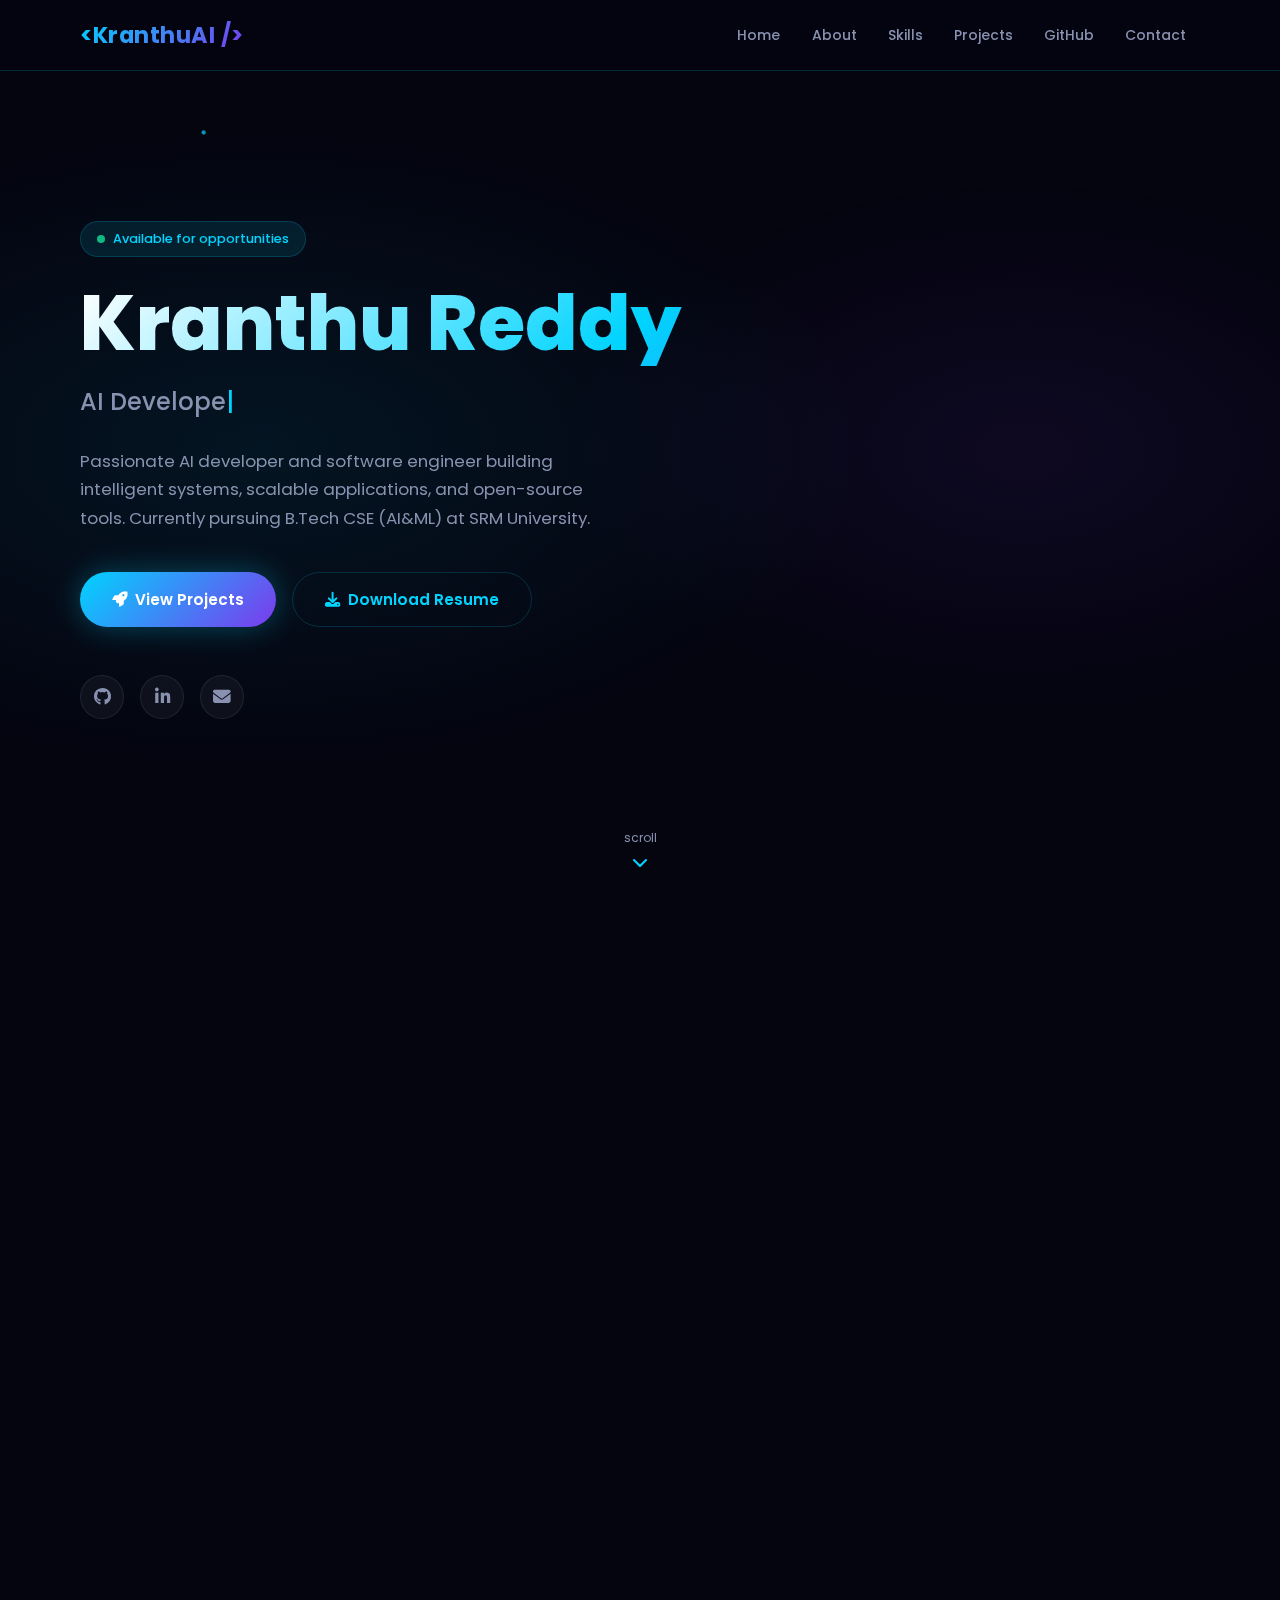
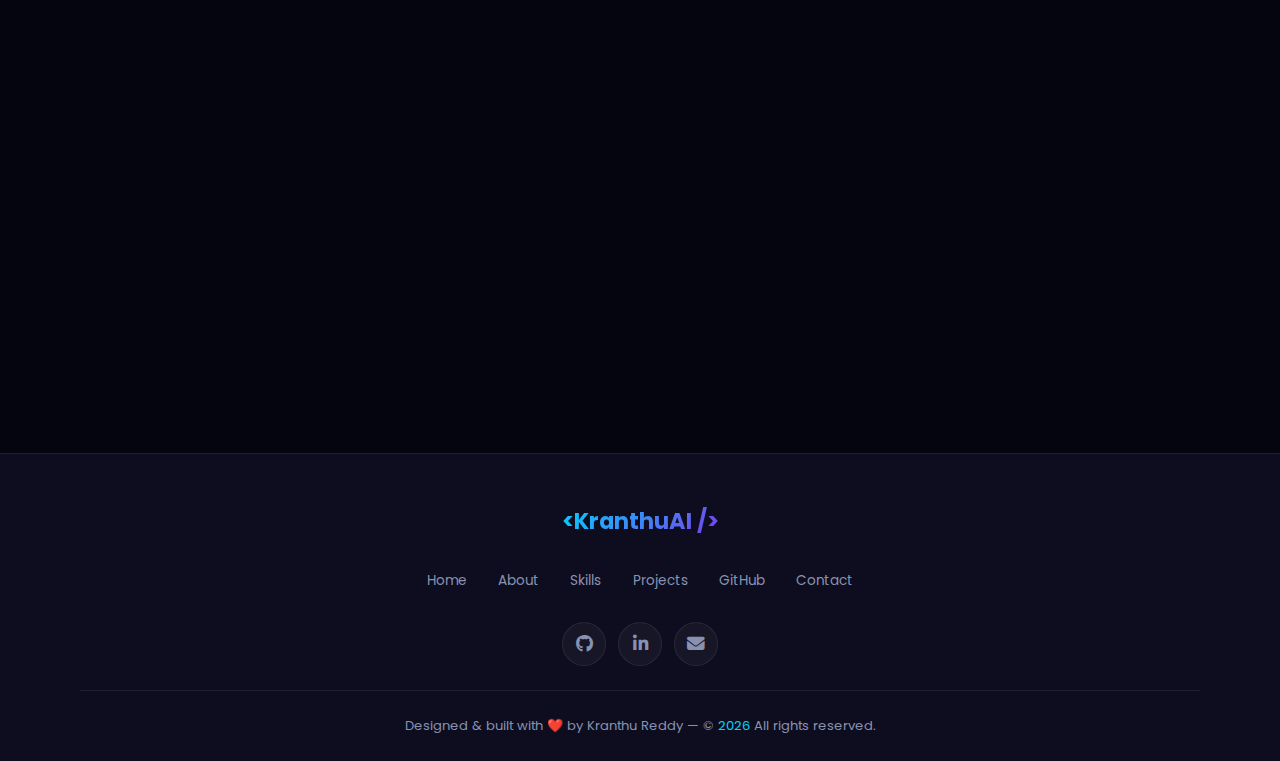
<file: index.html>
<!DOCTYPE html>
<html lang="en">
<head>
  <meta charset="UTF-8" />
  <meta name="viewport" content="width=device-width, initial-scale=1.0" />

  <!-- SEO Meta Tags -->
  <title>Kranthu Reddy | AI Developer &amp; Software Engineer</title>
  <meta name="description" content="Portfolio of Kranthu Reddy — AI Developer, Machine Learning Engineer, and Software Engineer. Explore projects in AI, Python, Java, and JavaScript." />
  <meta name="keywords" content="Kranthu Reddy, AI Developer, Machine Learning, Python, Software Engineer, Portfolio, GitHub, kskreddy2k7" />
  <meta name="author" content="Kranthu Reddy" />
  <meta name="robots" content="index, follow" />
  <link rel="canonical" href="https://kskreddy2k7.github.io/kranthu-ai-portfolio/" />

  <!-- Open Graph -->
  <meta property="og:type"        content="website" />
  <meta property="og:title"       content="Kranthu Reddy | AI Developer &amp; Software Engineer" />
  <meta property="og:description" content="Explore the AI developer portfolio of Kranthu Reddy — featuring machine learning projects, open-source work, and technical skills." />
  <meta property="og:url"         content="https://kskreddy2k7.github.io/kranthu-ai-portfolio/" />
  <meta property="og:image"       content="https://kskreddy2k7.github.io/kranthu-ai-portfolio/assets/og-image.png" />

  <!-- Twitter Card -->
  <meta name="twitter:card"        content="summary_large_image" />
  <meta name="twitter:title"       content="Kranthu Reddy | AI Developer" />
  <meta name="twitter:description" content="AI Developer portfolio featuring ML projects, Python, and more." />

  <!-- Favicon -->
  <link rel="icon" type="image/svg+xml" href="assets/favicon.svg" />

  <!-- Fonts -->
  <link rel="preconnect" href="https://fonts.googleapis.com" />
  <link rel="preconnect" href="https://fonts.gstatic.com" crossorigin />
  <link href="https://fonts.googleapis.com/css2?family=Poppins:wght@300;400;500;600;700;800&display=swap" rel="stylesheet" />

  <!-- Icons -->
  <link rel="stylesheet" href="https://cdnjs.cloudflare.com/ajax/libs/font-awesome/6.5.0/css/all.min.css" />

  <!-- Stylesheet -->
  <link rel="stylesheet" href="style.css" />
</head>

<body>

  <!-- ====================================================
       NAVIGATION
       ==================================================== -->
  <nav class="navbar" aria-label="Main navigation">
    <div class="container">
      <div class="nav-inner">
        <a href="#hero" class="nav-logo">&lt;KranthuAI /&gt;</a>

        <ul class="nav-links" role="list">
          <li><a href="#hero">Home</a></li>
          <li><a href="#about">About</a></li>
          <li><a href="#skills">Skills</a></li>
          <li><a href="#projects">Projects</a></li>
          <li><a href="#github-stats">GitHub</a></li>
          <li><a href="#contact">Contact</a></li>
        </ul>

        <button class="hamburger" aria-label="Toggle navigation menu" aria-expanded="false">
          <span></span><span></span><span></span>
        </button>
      </div>
    </div>
  </nav>

  <!-- ====================================================
       HERO SECTION
       ==================================================== -->
  <section id="hero">
    <canvas id="particles-canvas" aria-hidden="true"></canvas>
    <div class="hero-gradient" aria-hidden="true"></div>

    <div class="container">
      <div class="hero-content">
        <div class="hero-badge">
          <span class="dot" aria-hidden="true"></span>
          Available for opportunities
        </div>

        <h1 class="hero-name">Kranthu Reddy</h1>

        <p class="hero-title">
          <span id="typed-text"></span><span class="typed-cursor">|</span>
        </p>

        <p class="hero-desc">
          Passionate AI developer and software engineer building intelligent systems,
          scalable applications, and open-source tools. Currently pursuing B.Tech CSE
          (AI&amp;ML) at SRM University.
        </p>

        <div class="hero-btns">
          <a href="#projects" class="btn-primary">
            <i class="fas fa-rocket" aria-hidden="true"></i>
            View Projects
          </a>
          <a href="static/resume/Kata_Sai_Kranthu_Reddy_Resume.docx" class="btn-outline" download>
            <i class="fas fa-download" aria-hidden="true"></i>
            Download Resume
          </a>
        </div>

        <div class="hero-social" aria-label="Social links">
          <a href="https://github.com/kskreddy2k7" class="social-icon" target="_blank" rel="noopener noreferrer" aria-label="GitHub">
            <i class="fab fa-github" aria-hidden="true"></i>
          </a>
          <a href="https://linkedin.com/in/kranthu-reddy" class="social-icon" target="_blank" rel="noopener noreferrer" aria-label="LinkedIn">
            <i class="fab fa-linkedin-in" aria-hidden="true"></i>
          </a>
          <a href="mailto:kskreddy2k7@gmail.com" class="social-icon" aria-label="Email">
            <i class="fas fa-envelope" aria-hidden="true"></i>
          </a>
        </div>
      </div>
    </div>

    <div class="scroll-indicator" aria-hidden="true">
      <span>scroll</span>
      <i class="fas fa-chevron-down"></i>
    </div>
  </section>

  <!-- ====================================================
       ABOUT SECTION
       ==================================================== -->
  <section id="about">
    <div class="container">
      <div class="section-header" data-aos="fade-up">
        <span class="section-tag">Who I Am</span>
        <h2 class="section-title">About Me</h2>
        <div class="section-line"></div>
      </div>

      <div class="about-grid">
        <div class="about-avatar" data-aos="fade-right">
          <div class="avatar-wrapper" aria-hidden="true">
            <div class="avatar-ring"></div>
            <div class="avatar-inner">
              <i class="fas fa-user-astronaut"></i>
            </div>
          </div>
        </div>

        <div class="about-text" data-aos="fade-left">
          <h3>Hello, I'm Kranthu 👋</h3>
          <p>
            I'm an AI Developer and Software Engineer with a deep passion for building intelligent
            systems that solve real-world problems. From machine learning pipelines to full-stack
            web apps, I love turning ideas into impactful products.
          </p>
          <p>
            Currently pursuing my B.Tech in Computer Science Engineering (AI&amp;ML) at SRM University
            (2025–2029), I've already shipped projects spanning NLP, computer vision, and automation.
            I'm driven by curiosity, caffeine, and clean code.
          </p>
          <p>
            When I'm not training models, you'll find me contributing to open source, writing about
            AI, or exploring the latest research papers. I believe AI should be accessible, ethical,
            and genuinely useful.
          </p>

          <div class="about-stats">
            <div class="stat-item">
              <div class="stat-num">4+</div>
              <div class="stat-label">Projects</div>
            </div>
            <div class="stat-item">
              <div class="stat-num">3+</div>
              <div class="stat-label">Certifications</div>
            </div>
            <div class="stat-item">
              <div class="stat-num">5+</div>
              <div class="stat-label">Technologies</div>
            </div>
          </div>

          <div class="about-tags">
            <span class="tag">🤖 Machine Learning</span>
            <span class="tag">🐍 Python</span>
            <span class="tag">☕ Java</span>
            <span class="tag">🌐 Web Dev</span>
            <span class="tag">🔬 NLP</span>
            <span class="tag">📊 Data Science</span>
            <span class="tag">🎓 SRM University</span>
          </div>
        </div>
      </div>
    </div>
  </section>

  <!-- ====================================================
       SKILLS SECTION
       ==================================================== -->
  <section id="skills">
    <div class="container">
      <div class="section-header" data-aos="fade-up">
        <span class="section-tag">What I Know</span>
        <h2 class="section-title">Skills &amp; Technologies</h2>
        <div class="section-line"></div>
      </div>

      <div class="skills-grid">

        <!-- AI / ML -->
        <div class="glass-card skill-category" data-aos="fade-up" data-aos-delay="0">
          <div class="skill-category-header">
            <div class="skill-icon blue"><i class="fas fa-brain" aria-hidden="true"></i></div>
            <h3>AI &amp; Machine Learning</h3>
          </div>
          <div class="skill-items">
            <div class="skill-item">
              <div class="skill-item-top"><span>Machine Learning</span><span>85%</span></div>
              <div class="skill-bar"><div class="skill-fill blue" data-width="85"></div></div>
            </div>
            <div class="skill-item">
              <div class="skill-item-top"><span>Natural Language Processing</span><span>78%</span></div>
              <div class="skill-bar"><div class="skill-fill blue" data-width="78"></div></div>
            </div>
            <div class="skill-item">
              <div class="skill-item-top"><span>Deep Learning / TensorFlow</span><span>70%</span></div>
              <div class="skill-bar"><div class="skill-fill blue" data-width="70"></div></div>
            </div>
            <div class="skill-item">
              <div class="skill-item-top"><span>Data Analysis (Pandas, NumPy)</span><span>82%</span></div>
              <div class="skill-bar"><div class="skill-fill blue" data-width="82"></div></div>
            </div>
          </div>
        </div>

        <!-- Programming Languages -->
        <div class="glass-card skill-category" data-aos="fade-up" data-aos-delay="100">
          <div class="skill-category-header">
            <div class="skill-icon purple"><i class="fas fa-code" aria-hidden="true"></i></div>
            <h3>Programming Languages</h3>
          </div>
          <div class="skill-items">
            <div class="skill-item">
              <div class="skill-item-top"><span>Python</span><span>90%</span></div>
              <div class="skill-bar"><div class="skill-fill purple" data-width="90"></div></div>
            </div>
            <div class="skill-item">
              <div class="skill-item-top"><span>Java</span><span>75%</span></div>
              <div class="skill-bar"><div class="skill-fill purple" data-width="75"></div></div>
            </div>
            <div class="skill-item">
              <div class="skill-item-top"><span>JavaScript</span><span>72%</span></div>
              <div class="skill-bar"><div class="skill-fill purple" data-width="72"></div></div>
            </div>
            <div class="skill-item">
              <div class="skill-item-top"><span>SQL</span><span>68%</span></div>
              <div class="skill-bar"><div class="skill-fill purple" data-width="68"></div></div>
            </div>
          </div>
        </div>

        <!-- Web Development -->
        <div class="glass-card skill-category" data-aos="fade-up" data-aos-delay="200">
          <div class="skill-category-header">
            <div class="skill-icon green"><i class="fas fa-globe" aria-hidden="true"></i></div>
            <h3>Web Development</h3>
          </div>
          <div class="skill-items">
            <div class="skill-item">
              <div class="skill-item-top"><span>HTML5 / CSS3</span><span>88%</span></div>
              <div class="skill-bar"><div class="skill-fill green" data-width="88"></div></div>
            </div>
            <div class="skill-item">
              <div class="skill-item-top"><span>Flask / REST APIs</span><span>80%</span></div>
              <div class="skill-bar"><div class="skill-fill green" data-width="80"></div></div>
            </div>
            <div class="skill-item">
              <div class="skill-item-top"><span>Bootstrap / Tailwind</span><span>75%</span></div>
              <div class="skill-bar"><div class="skill-fill green" data-width="75"></div></div>
            </div>
            <div class="skill-item">
              <div class="skill-item-top"><span>Responsive Design</span><span>85%</span></div>
              <div class="skill-bar"><div class="skill-fill green" data-width="85"></div></div>
            </div>
          </div>
        </div>

        <!-- Tools & DevOps -->
        <div class="glass-card skill-category" data-aos="fade-up" data-aos-delay="300">
          <div class="skill-category-header">
            <div class="skill-icon orange"><i class="fas fa-tools" aria-hidden="true"></i></div>
            <h3>Tools &amp; DevOps</h3>
          </div>
          <div class="skill-items">
            <div class="skill-item">
              <div class="skill-item-top"><span>Git &amp; GitHub</span><span>88%</span></div>
              <div class="skill-bar"><div class="skill-fill orange" data-width="88"></div></div>
            </div>
            <div class="skill-item">
              <div class="skill-item-top"><span>GitHub Actions / CI-CD</span><span>72%</span></div>
              <div class="skill-bar"><div class="skill-fill orange" data-width="72"></div></div>
            </div>
            <div class="skill-item">
              <div class="skill-item-top"><span>Linux / Bash</span><span>70%</span></div>
              <div class="skill-bar"><div class="skill-fill orange" data-width="70"></div></div>
            </div>
            <div class="skill-item">
              <div class="skill-item-top"><span>Jupyter Notebooks</span><span>85%</span></div>
              <div class="skill-bar"><div class="skill-fill orange" data-width="85"></div></div>
            </div>
          </div>
        </div>

      </div>
    </div>
  </section>

  <!-- ====================================================
       PROJECTS SECTION
       ==================================================== -->
  <section id="projects">
    <div class="container">
      <div class="section-header" data-aos="fade-up">
        <span class="section-tag">What I've Built</span>
        <h2 class="section-title">Featured Projects</h2>
        <div class="section-line"></div>
      </div>

      <div class="projects-grid">

        <!-- Project 1: AI Resume Screening System -->
        <article class="glass-card project-card" data-aos="fade-up" data-aos-delay="0">
          <div class="project-top">
            <div class="project-header">
              <div class="project-icon ai"><i class="fas fa-file-alt" aria-hidden="true"></i></div>
              <div class="project-links">
                <a href="https://github.com/kskreddy2k7/AI-Resume-Screening" class="project-link" target="_blank" rel="noopener noreferrer" aria-label="View on GitHub">
                  <i class="fab fa-github" aria-hidden="true"></i>
                </a>
                <a href="#" class="project-link" aria-label="Live Demo (coming soon)" title="Live Demo Coming Soon">
                  <i class="fas fa-external-link-alt" aria-hidden="true"></i>
                </a>
              </div>
            </div>
            <h3>AI Resume Screening System</h3>
            <p>
              An intelligent resume screening tool powered by NLP that automatically ranks
              and filters candidates based on job descriptions. Uses TF-IDF vectorization,
              cosine similarity, and named-entity recognition to extract skills, experience,
              and qualifications from resumes — reducing manual HR effort by over 70%.
            </p>
          </div>
          <div class="project-tags">
            <span class="project-tag blue">Python</span>
            <span class="project-tag blue">NLP</span>
            <span class="project-tag purple">scikit-learn</span>
            <span class="project-tag green">Flask</span>
            <span class="project-tag orange">spaCy</span>
          </div>
        </article>

        <!-- Project 2: Smart AutoCorrect Keyboard -->
        <article class="glass-card project-card" data-aos="fade-up" data-aos-delay="100">
          <div class="project-top">
            <div class="project-header">
              <div class="project-icon key"><i class="fas fa-keyboard" aria-hidden="true"></i></div>
              <div class="project-links">
                <a href="https://github.com/kskreddy2k7/Smart-AutoCorrect-Keyboard" class="project-link" target="_blank" rel="noopener noreferrer" aria-label="View on GitHub">
                  <i class="fab fa-github" aria-hidden="true"></i>
                </a>
                <a href="#" class="project-link" aria-label="Live Demo (coming soon)" title="Live Demo Coming Soon">
                  <i class="fas fa-external-link-alt" aria-hidden="true"></i>
                </a>
              </div>
            </div>
            <h3>Smart AutoCorrect Keyboard</h3>
            <p>
              A context-aware autocorrect and word suggestion system built for Android.
              Uses a Trie-based data structure for fast prefix matching combined with
              Levenshtein distance for spelling correction. The system learns from user
              patterns using an n-gram language model for personalized predictions.
            </p>
          </div>
          <div class="project-tags">
            <span class="project-tag purple">Java</span>
            <span class="project-tag purple">Android</span>
            <span class="project-tag blue">NLP</span>
            <span class="project-tag orange">Trie DSA</span>
            <span class="project-tag green">N-gram Model</span>
          </div>
        </article>

        <!-- Project 3: Quiz AI App -->
        <article class="glass-card project-card" data-aos="fade-up" data-aos-delay="200">
          <div class="project-top">
            <div class="project-header">
              <div class="project-icon quiz"><i class="fas fa-brain" aria-hidden="true"></i></div>
              <div class="project-links">
                <a href="https://github.com/kskreddy2k7/Quiz-AI-App" class="project-link" target="_blank" rel="noopener noreferrer" aria-label="View on GitHub">
                  <i class="fab fa-github" aria-hidden="true"></i>
                </a>
                <a href="#" class="project-link" aria-label="Live Demo (coming soon)" title="Live Demo Coming Soon">
                  <i class="fas fa-external-link-alt" aria-hidden="true"></i>
                </a>
              </div>
            </div>
            <h3>Quiz AI App</h3>
            <p>
              An AI-powered quiz generation application that creates dynamic, topic-specific
              questions using large language model APIs. Features adaptive difficulty scoring,
              real-time answer validation, detailed performance analytics, and a gamified
              leaderboard to boost learner engagement.
            </p>
          </div>
          <div class="project-tags">
            <span class="project-tag blue">Python</span>
            <span class="project-tag blue">LLM API</span>
            <span class="project-tag green">Flask</span>
            <span class="project-tag purple">JavaScript</span>
            <span class="project-tag pink">Gamification</span>
          </div>
        </article>

        <!-- Project 4: Speech-to-Text -->
        <article class="glass-card project-card" data-aos="fade-up" data-aos-delay="300">
          <div class="project-top">
            <div class="project-header">
              <div class="project-icon speech"><i class="fas fa-microphone-alt" aria-hidden="true"></i></div>
              <div class="project-links">
                <a href="https://github.com/kskreddy2k7/Speech-to-Text-Python" class="project-link" target="_blank" rel="noopener noreferrer" aria-label="View on GitHub">
                  <i class="fab fa-github" aria-hidden="true"></i>
                </a>
                <a href="#" class="project-link" aria-label="Live Demo (coming soon)" title="Live Demo Coming Soon">
                  <i class="fas fa-external-link-alt" aria-hidden="true"></i>
                </a>
              </div>
            </div>
            <h3>Speech-to-Text Converter</h3>
            <p>
              A real-time speech recognition application using Python's SpeechRecognition
              library with Google Speech API integration. Supports multiple languages,
              punctuation insertion, and exports transcripts as text files. Includes
              noise reduction preprocessing for improved accuracy in noisy environments.
            </p>
          </div>
          <div class="project-tags">
            <span class="project-tag blue">Python</span>
            <span class="project-tag blue">SpeechRecognition</span>
            <span class="project-tag orange">Google API</span>
            <span class="project-tag green">Audio DSP</span>
          </div>
        </article>

      </div>
    </div>
  </section>

  <!-- ====================================================
       GITHUB STATS SECTION
       ==================================================== -->
  <section id="github-stats">
    <div class="container">
      <div class="section-header" data-aos="fade-up">
        <span class="section-tag">Open Source</span>
        <h2 class="section-title">GitHub Stats</h2>
        <div class="section-line"></div>
      </div>

      <div class="stats-grid">
        <div class="glass-card stats-card" data-aos="fade-up" data-aos-delay="0">
          <img
            src="https://github-readme-stats.vercel.app/api?username=kskreddy2k7&show_icons=true&theme=tokyonight&hide_border=true&bg_color=0d0d1f&title_color=00d4ff&icon_color=7c3aed&text_color=e2e8f0&count_private=true"
            alt="Kranthu's GitHub Stats"
            loading="lazy"
          />
        </div>
        <div class="glass-card stats-card" data-aos="fade-up" data-aos-delay="100">
          <img
            src="https://streak-stats.demolab.com/?user=kskreddy2k7&theme=tokyonight&hide_border=true&background=0d0d1f&ring=00d4ff&fire=7c3aed&currStreakLabel=00d4ff"
            alt="Kranthu's GitHub Streak"
            loading="lazy"
          />
        </div>
        <div class="glass-card langs-card" data-aos="fade-up" data-aos-delay="200">
          <img
            src="https://github-readme-stats.vercel.app/api/top-langs/?username=kskreddy2k7&layout=compact&theme=tokyonight&hide_border=true&bg_color=0d0d1f&title_color=00d4ff&text_color=e2e8f0"
            alt="Kranthu's Top Languages"
            loading="lazy"
          />
        </div>
      </div>
    </div>
  </section>

  <!-- ====================================================
       CONTACT SECTION
       ==================================================== -->
  <section id="contact">
    <div class="container">
      <div class="section-header" data-aos="fade-up">
        <span class="section-tag">Get In Touch</span>
        <h2 class="section-title">Contact Me</h2>
        <div class="section-line"></div>
      </div>

      <div class="contact-grid">

        <div class="contact-info" data-aos="fade-right">
          <h3>Let's build something amazing together</h3>
          <p>
            I'm currently open to internship opportunities, freelance projects, and exciting
            collaborations. Whether you have a question, a project idea, or just want to say
            hello — my inbox is always open!
          </p>

          <div class="contact-items">
            <a href="mailto:kskreddy2k7@gmail.com" class="contact-item">
              <div class="contact-item-icon blue">
                <i class="fas fa-envelope" aria-hidden="true"></i>
              </div>
              <div class="contact-item-text">
                <span>Email</span>
                <strong>kskreddy2k7@gmail.com</strong>
              </div>
            </a>

            <a href="https://github.com/kskreddy2k7" class="contact-item" target="_blank" rel="noopener noreferrer">
              <div class="contact-item-icon purple">
                <i class="fab fa-github" aria-hidden="true"></i>
              </div>
              <div class="contact-item-text">
                <span>GitHub</span>
                <strong>github.com/kskreddy2k7</strong>
              </div>
            </a>

            <a href="https://linkedin.com/in/kranthu-reddy" class="contact-item" target="_blank" rel="noopener noreferrer">
              <div class="contact-item-icon green">
                <i class="fab fa-linkedin-in" aria-hidden="true"></i>
              </div>
              <div class="contact-item-text">
                <span>LinkedIn</span>
                <strong>linkedin.com/in/kranthu-reddy</strong>
              </div>
            </a>
          </div>
        </div>

        <div class="glass-card contact-form-wrapper" data-aos="fade-left">
          <h3>Send a Message</h3>
          <form id="contact-form" novalidate>
            <div class="form-row">
              <div class="form-group">
                <label for="name">Your Name</label>
                <input type="text" id="name" name="name" placeholder="John Doe" required autocomplete="name" />
              </div>
              <div class="form-group">
                <label for="email">Your Email</label>
                <input type="email" id="email" name="email" placeholder="john@example.com" required autocomplete="email" />
              </div>
            </div>
            <div class="form-group">
              <label for="subject">Subject</label>
              <input type="text" id="subject" name="subject" placeholder="Project collaboration / Internship inquiry" />
            </div>
            <div class="form-group">
              <label for="message">Message</label>
              <textarea id="message" name="message" rows="5" placeholder="Tell me about your project or opportunity..." required></textarea>
            </div>
            <button type="submit" class="btn-submit">
              <i class="fas fa-paper-plane" aria-hidden="true"></i>
              Send Message
            </button>
          </form>
          <div id="form-success" class="form-success" role="alert">
            <i class="fas fa-check-circle"></i>
            Your email client opened! Thanks for reaching out — I'll reply shortly.
          </div>
        </div>

      </div>
    </div>
  </section>

  <!-- ====================================================
       FOOTER
       ==================================================== -->
  <footer>
    <div class="container">
      <div class="footer-inner">
        <div class="footer-logo">&lt;KranthuAI /&gt;</div>

        <nav class="footer-nav" aria-label="Footer navigation">
          <a href="#hero">Home</a>
          <a href="#about">About</a>
          <a href="#skills">Skills</a>
          <a href="#projects">Projects</a>
          <a href="#github-stats">GitHub</a>
          <a href="#contact">Contact</a>
        </nav>

        <div class="footer-socials" aria-label="Social links">
          <a href="https://github.com/kskreddy2k7" class="social-icon" target="_blank" rel="noopener noreferrer" aria-label="GitHub">
            <i class="fab fa-github" aria-hidden="true"></i>
          </a>
          <a href="https://linkedin.com/in/kranthu-reddy" class="social-icon" target="_blank" rel="noopener noreferrer" aria-label="LinkedIn">
            <i class="fab fa-linkedin-in" aria-hidden="true"></i>
          </a>
          <a href="mailto:kskreddy2k7@gmail.com" class="social-icon" aria-label="Email">
            <i class="fas fa-envelope" aria-hidden="true"></i>
          </a>
        </div>

        <div class="footer-divider"></div>

        <p class="footer-copy">
          Designed &amp; built with <span>❤️</span> by Kranthu Reddy &mdash;
          &copy; <span id="year"></span> All rights reserved.
        </p>
      </div>
    </div>
  </footer>

  <!-- Scroll to Top -->
  <button id="scroll-top" class="scroll-top" aria-label="Scroll to top">
    <i class="fas fa-chevron-up" aria-hidden="true"></i>
  </button>

  <!-- Scripts -->
  <script>
    document.getElementById("year").textContent = new Date().getFullYear();
  </script>
  <script src="script.js"></script>
</body>
</html>
</file>
<file: style.css>
/* ============================================
   KRANTHU AI PORTFOLIO - Main Stylesheet
   Modern Glassmorphism + Neon Dark Theme
   ============================================ */

/* ---------- CSS Variables ---------- */
:root {
  --bg-main:        #050510;
  --bg-secondary:   #0d0d1f;
  --bg-card:        rgba(13, 13, 31, 0.8);
  --neon:           #00d4ff;
  --neon-2:         #7c3aed;
  --neon-green:     #10b981;
  --neon-orange:    #f59e0b;
  --neon-pink:      #ec4899;
  --text-main:      #e2e8f0;
  --text-muted:     #8892b0;
  --border:         rgba(0, 212, 255, 0.18);
  --glass:          rgba(255, 255, 255, 0.04);
  --glass-border:   rgba(255, 255, 255, 0.08);
  --shadow-neon:    0 0 24px rgba(0, 212, 255, 0.28);
  --shadow-purple:  0 0 24px rgba(124, 58, 237, 0.28);
  --radius-lg:      16px;
  --radius-md:      10px;
  --transition:     0.3s ease;
}

/* ---------- Reset & Base ---------- */
*, *::before, *::after { box-sizing: border-box; margin: 0; padding: 0; }

html { scroll-behavior: smooth; font-size: 16px; }

body {
  font-family: 'Poppins', sans-serif;
  background: var(--bg-main);
  color: var(--text-main);
  line-height: 1.7;
  overflow-x: hidden;
}

a { color: inherit; text-decoration: none; transition: color var(--transition); }
ul { list-style: none; }
img { max-width: 100%; display: block; }

.container {
  width: 90%;
  max-width: 1200px;
  margin: 0 auto;
  padding: 0 1rem;
}

section {
  padding: 90px 0;
  position: relative;
}

/* ---------- Scrollbar ---------- */
::-webkit-scrollbar { width: 6px; }
::-webkit-scrollbar-track { background: var(--bg-main); }
::-webkit-scrollbar-thumb { background: var(--neon); border-radius: 3px; }

/* ---------- Selection ---------- */
::selection { background: rgba(0, 212, 255, 0.25); color: #fff; }

/* ============================================
   NAVIGATION
   ============================================ */
.navbar {
  position: fixed;
  top: 0; left: 0; right: 0;
  z-index: 1000;
  padding: 1rem 0;
  background: rgba(5, 5, 16, 0.85);
  backdrop-filter: blur(16px);
  -webkit-backdrop-filter: blur(16px);
  border-bottom: 1px solid var(--border);
  transition: all var(--transition);
}

.navbar.scrolled {
  padding: 0.65rem 0;
  background: rgba(5, 5, 16, 0.96);
}

.nav-inner {
  display: flex;
  align-items: center;
  justify-content: space-between;
}

.nav-logo {
  font-size: 1.4rem;
  font-weight: 700;
  background: linear-gradient(135deg, var(--neon), var(--neon-2));
  -webkit-background-clip: text;
  -webkit-text-fill-color: transparent;
  background-clip: text;
  letter-spacing: 0.5px;
}

.nav-links {
  display: flex;
  align-items: center;
  gap: 0.25rem;
}

.nav-links a {
  padding: 0.45rem 0.85rem;
  border-radius: 8px;
  font-size: 0.875rem;
  font-weight: 500;
  color: var(--text-muted);
  transition: all var(--transition);
}

.nav-links a:hover,
.nav-links a.active {
  color: var(--neon);
  background: rgba(0, 212, 255, 0.08);
}

.hamburger {
  display: none;
  flex-direction: column;
  gap: 5px;
  cursor: pointer;
  padding: 4px;
  background: none;
  border: none;
}

.hamburger span {
  display: block;
  width: 24px;
  height: 2px;
  background: var(--text-main);
  border-radius: 2px;
  transition: all var(--transition);
}

.hamburger.open span:nth-child(1) { transform: translateY(7px) rotate(45deg); }
.hamburger.open span:nth-child(2) { opacity: 0; }
.hamburger.open span:nth-child(3) { transform: translateY(-7px) rotate(-45deg); }

/* ============================================
   HERO SECTION
   ============================================ */
#hero {
  min-height: 100vh;
  display: flex;
  align-items: center;
  position: relative;
  overflow: hidden;
  padding: 120px 0 80px;
}

#particles-canvas {
  position: absolute;
  inset: 0;
  z-index: 0;
}

.hero-gradient {
  position: absolute;
  inset: 0;
  background:
    radial-gradient(ellipse 80% 60% at 20% 50%, rgba(0, 212, 255, 0.08) 0%, transparent 60%),
    radial-gradient(ellipse 60% 50% at 80% 50%, rgba(124, 58, 237, 0.08) 0%, transparent 60%);
  z-index: 0;
}

.hero-content {
  position: relative;
  z-index: 1;
}

.hero-badge {
  display: inline-flex;
  align-items: center;
  gap: 0.5rem;
  padding: 0.4rem 1rem;
  background: rgba(0, 212, 255, 0.1);
  border: 1px solid var(--border);
  border-radius: 50px;
  font-size: 0.8rem;
  color: var(--neon);
  font-weight: 500;
  margin-bottom: 1.5rem;
  animation: fadeInDown 0.7s ease both;
}

.hero-badge .dot {
  width: 8px; height: 8px;
  background: var(--neon-green);
  border-radius: 50%;
  animation: pulse 2s infinite;
}

@keyframes pulse {
  0%, 100% { opacity: 1; transform: scale(1); }
  50% { opacity: 0.5; transform: scale(1.3); }
}

.hero-name {
  font-size: clamp(2.5rem, 6vw, 5rem);
  font-weight: 800;
  line-height: 1.1;
  margin-bottom: 1rem;
  background: linear-gradient(135deg, #fff 0%, var(--neon) 50%, var(--neon-2) 100%);
  -webkit-background-clip: text;
  -webkit-text-fill-color: transparent;
  background-clip: text;
  animation: fadeInUp 0.8s ease 0.1s both;
}

.hero-title {
  font-size: clamp(1.1rem, 2.5vw, 1.5rem);
  font-weight: 500;
  color: var(--text-muted);
  margin-bottom: 1.5rem;
  animation: fadeInUp 0.8s ease 0.2s both;
  min-height: 2.5rem;
}

.hero-title .typed-cursor {
  color: var(--neon);
  animation: blink 0.7s infinite;
}

@keyframes blink { 0%, 100% { opacity: 1; } 50% { opacity: 0; } }

.hero-desc {
  font-size: 1.05rem;
  color: var(--text-muted);
  max-width: 540px;
  margin-bottom: 2.5rem;
  animation: fadeInUp 0.8s ease 0.3s both;
}

.hero-btns {
  display: flex;
  gap: 1rem;
  flex-wrap: wrap;
  animation: fadeInUp 0.8s ease 0.4s both;
}

.btn-primary {
  display: inline-flex;
  align-items: center;
  gap: 0.5rem;
  padding: 0.85rem 2rem;
  background: linear-gradient(135deg, var(--neon), var(--neon-2));
  color: #fff;
  border-radius: 50px;
  font-weight: 600;
  font-size: 0.95rem;
  border: none;
  cursor: pointer;
  transition: all var(--transition);
  box-shadow: 0 0 30px rgba(0, 212, 255, 0.3);
}

.btn-primary:hover {
  transform: translateY(-3px);
  box-shadow: 0 0 50px rgba(0, 212, 255, 0.5);
  color: #fff;
}

.btn-outline {
  display: inline-flex;
  align-items: center;
  gap: 0.5rem;
  padding: 0.85rem 2rem;
  background: transparent;
  color: var(--neon);
  border: 1px solid var(--border);
  border-radius: 50px;
  font-weight: 600;
  font-size: 0.95rem;
  cursor: pointer;
  transition: all var(--transition);
}

.btn-outline:hover {
  background: rgba(0, 212, 255, 0.08);
  transform: translateY(-3px);
  color: var(--neon);
  border-color: var(--neon);
}

.hero-social {
  margin-top: 3rem;
  display: flex;
  gap: 1rem;
  animation: fadeInUp 0.8s ease 0.5s both;
}

.social-icon {
  width: 44px; height: 44px;
  display: flex;
  align-items: center;
  justify-content: center;
  border-radius: 50%;
  border: 1px solid var(--glass-border);
  background: var(--glass);
  color: var(--text-muted);
  font-size: 1.1rem;
  transition: all var(--transition);
}

.social-icon:hover {
  color: var(--neon);
  border-color: var(--neon);
  background: rgba(0, 212, 255, 0.08);
  transform: translateY(-3px);
  box-shadow: var(--shadow-neon);
}

.scroll-indicator {
  position: absolute;
  bottom: 30px;
  left: 50%;
  transform: translateX(-50%);
  z-index: 1;
  display: flex;
  flex-direction: column;
  align-items: center;
  gap: 6px;
  color: var(--text-muted);
  font-size: 0.75rem;
  animation: bounce 2s infinite;
}

.scroll-indicator i { font-size: 1rem; color: var(--neon); }

@keyframes bounce {
  0%, 100% { transform: translateX(-50%) translateY(0); }
  50% { transform: translateX(-50%) translateY(8px); }
}

/* ============================================
   SECTION HEADERS
   ============================================ */
.section-header {
  text-align: center;
  margin-bottom: 4rem;
}

.section-tag {
  display: inline-block;
  padding: 0.3rem 1rem;
  background: rgba(0, 212, 255, 0.08);
  border: 1px solid var(--border);
  border-radius: 50px;
  font-size: 0.78rem;
  font-weight: 600;
  color: var(--neon);
  letter-spacing: 2px;
  text-transform: uppercase;
  margin-bottom: 1rem;
}

.section-title {
  font-size: clamp(1.8rem, 4vw, 2.8rem);
  font-weight: 700;
  margin-bottom: 1rem;
  background: linear-gradient(135deg, #fff, var(--text-muted));
  -webkit-background-clip: text;
  -webkit-text-fill-color: transparent;
  background-clip: text;
}

.section-line {
  width: 60px;
  height: 3px;
  background: linear-gradient(90deg, var(--neon), var(--neon-2));
  margin: 0 auto;
  border-radius: 2px;
}

/* ============================================
   GLASS CARD BASE
   ============================================ */
.glass-card {
  background: var(--bg-card);
  border: 1px solid var(--glass-border);
  border-radius: var(--radius-lg);
  backdrop-filter: blur(12px);
  -webkit-backdrop-filter: blur(12px);
  transition: all var(--transition);
}

.glass-card:hover {
  border-color: rgba(0, 212, 255, 0.25);
  transform: translateY(-5px);
  box-shadow: var(--shadow-neon);
}

/* ============================================
   ABOUT SECTION
   ============================================ */
.about-grid {
  display: grid;
  grid-template-columns: 1fr 1.5fr;
  gap: 3rem;
  align-items: center;
}

.about-avatar {
  display: flex;
  justify-content: center;
}

.avatar-wrapper {
  position: relative;
  width: 280px;
  height: 280px;
}

.avatar-ring {
  position: absolute;
  inset: -4px;
  border-radius: 50%;
  background: linear-gradient(135deg, var(--neon), var(--neon-2));
  animation: spin 8s linear infinite;
  z-index: 0;
}

.avatar-inner {
  position: absolute;
  inset: 4px;
  border-radius: 50%;
  background: var(--bg-secondary);
  z-index: 1;
  display: flex;
  align-items: center;
  justify-content: center;
}

.avatar-inner i {
  font-size: 7rem;
  background: linear-gradient(135deg, var(--neon), var(--neon-2));
  -webkit-background-clip: text;
  -webkit-text-fill-color: transparent;
  background-clip: text;
}

@keyframes spin { from { transform: rotate(0deg); } to { transform: rotate(360deg); } }

.about-text h3 {
  font-size: 1.5rem;
  font-weight: 700;
  color: var(--neon);
  margin-bottom: 0.75rem;
}

.about-text p {
  color: var(--text-muted);
  margin-bottom: 1.25rem;
  font-size: 0.97rem;
}

.about-stats {
  display: flex;
  gap: 2rem;
  margin: 2rem 0;
}

.stat-item {
  text-align: center;
}

.stat-num {
  font-size: 2rem;
  font-weight: 800;
  background: linear-gradient(135deg, var(--neon), var(--neon-2));
  -webkit-background-clip: text;
  -webkit-text-fill-color: transparent;
  background-clip: text;
}

.stat-label {
  font-size: 0.78rem;
  color: var(--text-muted);
  text-transform: uppercase;
  letter-spacing: 1px;
}

.about-tags {
  display: flex;
  flex-wrap: wrap;
  gap: 0.5rem;
  margin-top: 1.5rem;
}

.tag {
  padding: 0.3rem 0.85rem;
  background: rgba(0, 212, 255, 0.07);
  border: 1px solid var(--border);
  border-radius: 50px;
  font-size: 0.78rem;
  color: var(--neon);
  font-weight: 500;
}

/* ============================================
   SKILLS SECTION
   ============================================ */
#skills {
  background: var(--bg-secondary);
}

.skills-grid {
  display: grid;
  grid-template-columns: repeat(auto-fit, minmax(260px, 1fr));
  gap: 1.5rem;
}

.skill-category {
  padding: 2rem;
}

.skill-category-header {
  display: flex;
  align-items: center;
  gap: 0.75rem;
  margin-bottom: 1.5rem;
}

.skill-icon {
  width: 44px; height: 44px;
  display: flex;
  align-items: center;
  justify-content: center;
  border-radius: 10px;
  font-size: 1.2rem;
  flex-shrink: 0;
}

.skill-icon.blue  { background: rgba(0, 212, 255, 0.12);  color: var(--neon); }
.skill-icon.purple { background: rgba(124, 58, 237, 0.12); color: var(--neon-2); }
.skill-icon.green  { background: rgba(16, 185, 129, 0.12); color: var(--neon-green); }
.skill-icon.orange { background: rgba(245, 158, 11, 0.12); color: var(--neon-orange); }

.skill-category-header h3 {
  font-size: 1rem;
  font-weight: 700;
  color: var(--text-main);
}

.skill-items {
  display: flex;
  flex-direction: column;
  gap: 0.85rem;
}

.skill-item-top {
  display: flex;
  justify-content: space-between;
  margin-bottom: 0.4rem;
  font-size: 0.85rem;
}

.skill-item-top span:first-child { color: var(--text-main); font-weight: 500; }
.skill-item-top span:last-child  { color: var(--text-muted); }

.skill-bar {
  height: 5px;
  background: rgba(255, 255, 255, 0.07);
  border-radius: 3px;
  overflow: hidden;
}

.skill-fill {
  height: 100%;
  border-radius: 3px;
  width: 0;
  transition: width 1.2s cubic-bezier(0.4, 0, 0.2, 1);
}

.skill-fill.blue   { background: linear-gradient(90deg, var(--neon), #0096ff); }
.skill-fill.purple { background: linear-gradient(90deg, var(--neon-2), var(--neon-pink)); }
.skill-fill.green  { background: linear-gradient(90deg, var(--neon-green), #06d6a0); }
.skill-fill.orange { background: linear-gradient(90deg, var(--neon-orange), #ff7849); }

/* ============================================
   PROJECTS SECTION
   ============================================ */
.projects-grid {
  display: grid;
  grid-template-columns: repeat(3, minmax(0, 1fr));
  gap: 1.75rem;
}

.project-card {
  position: relative;
  padding: 0;
  overflow: hidden;
  display: flex;
  flex-direction: column;
  border: 1px solid rgba(255, 255, 255, 0.08);
  transition: transform 0.35s ease, box-shadow 0.35s ease, border-color 0.35s ease;
}

.project-card::before {
  content: "";
  position: absolute;
  inset: -1px;
  border-radius: inherit;
  padding: 1px;
  background: linear-gradient(120deg, rgba(0, 212, 255, 0.5), rgba(124, 58, 237, 0.5), rgba(16, 185, 129, 0.5));
  -webkit-mask: linear-gradient(#fff 0 0) content-box, linear-gradient(#fff 0 0);
  -webkit-mask-composite: xor;
  mask-composite: exclude;
  opacity: 0;
  transition: opacity 0.35s ease;
  pointer-events: none;
}

.project-card:hover {
  transform: translateY(-10px);
  box-shadow: 0 20px 48px rgba(0, 0, 0, 0.4), 0 0 35px rgba(0, 212, 255, 0.2);
}

.project-card:hover::before { opacity: 1; }

.project-card.featured {
  box-shadow: 0 0 0 1px rgba(0, 212, 255, 0.25) inset;
}

.project-media {
  height: 148px;
  display: flex;
  align-items: center;
  justify-content: center;
  background:
    radial-gradient(circle at 20% 25%, rgba(0, 212, 255, 0.18), transparent 45%),
    radial-gradient(circle at 80% 80%, rgba(124, 58, 237, 0.16), transparent 45%),
    linear-gradient(135deg, rgba(13, 13, 31, 0.95), rgba(6, 7, 24, 0.95));
  border-bottom: 1px solid var(--glass-border);
}

.project-media i {
  font-size: 2rem;
  color: var(--text-main);
  opacity: 0.9;
}

.project-top {
  padding: 1.2rem 1.3rem 0.9rem;
  flex: 1;
}

.project-header {
  display: flex;
  align-items: center;
  justify-content: space-between;
  margin-bottom: 0.8rem;
}

.project-title-wrap {
  display: flex;
  align-items: center;
  gap: 0.55rem;
  min-width: 0;
}

.project-links {
  display: flex;
  align-items: center;
  gap: 0.45rem;
}

.project-link {
  width: 38px; height: 38px;
  display: flex;
  align-items: center;
  justify-content: center;
  border-radius: 8px;
  background: var(--glass);
  border: 1px solid var(--glass-border);
  color: var(--text-muted);
  font-size: 1rem;
  transition: all var(--transition);
}

.project-link:hover { color: var(--neon); border-color: var(--neon); background: rgba(0, 212, 255, 0.08); }

.project-card h3 {
  font-size: 1.05rem;
  font-weight: 700;
  color: var(--text-main);
  margin-bottom: 0;
  line-height: 1.35;
}

.project-card p {
  font-size: 0.9rem;
  color: var(--text-muted);
  line-height: 1.7;
}

.project-tags {
  display: flex;
  flex-wrap: wrap;
  gap: 0.4rem;
  padding: 1rem 1.3rem;
  border-top: 1px solid var(--glass-border);
}

.project-tag {
  padding: 0.25rem 0.7rem;
  border-radius: 50px;
  font-size: 0.72rem;
  font-weight: 600;
  letter-spacing: 0.3px;
}

.project-tag.blue   { background: rgba(0, 212, 255, 0.1);  color: var(--neon); }
.project-tag.purple { background: rgba(124, 58, 237, 0.1); color: var(--neon-2); }
.project-tag.green  { background: rgba(16, 185, 129, 0.1); color: var(--neon-green); }
.project-tag.orange { background: rgba(245, 158, 11, 0.1); color: var(--neon-orange); }
.project-tag.pink   { background: rgba(236, 72, 153, 0.1); color: var(--neon-pink); }

.project-actions {
  padding: 0 1.3rem 1.2rem;
  display: flex;
  gap: 0.6rem;
  flex-wrap: wrap;
}

.project-btn {
  display: inline-flex;
  align-items: center;
  gap: 0.45rem;
  padding: 0.48rem 0.85rem;
  border-radius: 8px;
  border: 1px solid var(--glass-border);
  font-size: 0.78rem;
  font-weight: 600;
  letter-spacing: 0.2px;
  color: var(--text-main);
  background: var(--glass);
  transition: all var(--transition);
}

.project-btn.github:hover {
  border-color: var(--neon);
  color: var(--neon);
  background: rgba(0, 212, 255, 0.08);
}

.project-btn.demo {
  background: linear-gradient(135deg, rgba(0, 212, 255, 0.22), rgba(124, 58, 237, 0.22));
  border-color: rgba(0, 212, 255, 0.35);
}

.project-btn.demo:hover {
  transform: translateY(-2px);
  box-shadow: var(--shadow-neon);
}

.loading-spinner {
  grid-column: 1 / -1;
  text-align: center;
  padding: 3rem;
  color: var(--text-muted);
}

.loading-spinner i {
  font-size: 2.5rem;
  color: var(--neon);
  margin-bottom: 1rem;
  display: block;
}

.loading-spinner p {
  font-size: 1rem;
}

.error-message, .no-projects {
  grid-column: 1 / -1;
  text-align: center;
  padding: 2rem;
  color: var(--text-muted);
  font-size: 1rem;
}

/* ============================================
   GITHUB STATS SECTION
   ============================================ */
#github-stats {
  background: var(--bg-secondary);
}

.stats-grid {
  display: grid;
  grid-template-columns: repeat(auto-fit, minmax(320px, 1fr));
  gap: 1.5rem;
  margin-bottom: 2rem;
}

.stats-card {
  padding: 1.5rem;
  text-align: center;
}

.stats-card img {
  width: 100%;
  border-radius: var(--radius-md);
  transition: transform var(--transition);
}

.stats-card img:hover { transform: scale(1.02); }

.langs-card {
  padding: 1.5rem;
  text-align: center;
}

.langs-card img { width: 100%; border-radius: var(--radius-md); }

/* ============================================
   CONTACT SECTION
   ============================================ */
.contact-grid {
  display: grid;
  grid-template-columns: 1fr 1.5fr;
  gap: 3rem;
}

.contact-info h3 {
  font-size: 1.4rem;
  font-weight: 700;
  color: var(--text-main);
  margin-bottom: 0.75rem;
}

.contact-info p {
  color: var(--text-muted);
  font-size: 0.95rem;
  margin-bottom: 2rem;
}

.contact-items {
  display: flex;
  flex-direction: column;
  gap: 1rem;
}

.contact-item {
  display: flex;
  align-items: center;
  gap: 1rem;
  padding: 1rem 1.25rem;
  background: var(--glass);
  border: 1px solid var(--glass-border);
  border-radius: var(--radius-md);
  transition: all var(--transition);
  text-decoration: none;
  color: inherit;
}

.contact-item:hover {
  border-color: var(--neon);
  background: rgba(0, 212, 255, 0.05);
  transform: translateX(6px);
  color: inherit;
}

.contact-item-icon {
  width: 44px; height: 44px;
  border-radius: 10px;
  display: flex;
  align-items: center;
  justify-content: center;
  font-size: 1.1rem;
  flex-shrink: 0;
}

.contact-item-icon.blue   { background: rgba(0, 212, 255, 0.12);  color: var(--neon); }
.contact-item-icon.purple { background: rgba(124, 58, 237, 0.12); color: var(--neon-2); }
.contact-item-icon.green  { background: rgba(16, 185, 129, 0.12); color: var(--neon-green); }

.contact-item-text span {
  display: block;
  font-size: 0.75rem;
  color: var(--text-muted);
  margin-bottom: 0.1rem;
  text-transform: uppercase;
  letter-spacing: 1px;
}

.contact-item-text strong {
  font-size: 0.92rem;
  color: var(--text-main);
  font-weight: 500;
}

.contact-form-wrapper {
  padding: 2rem;
}

.contact-form-wrapper h3 {
  font-size: 1.2rem;
  font-weight: 700;
  color: var(--text-main);
  margin-bottom: 1.5rem;
}

.form-group {
  margin-bottom: 1.25rem;
}

.form-group label {
  display: block;
  font-size: 0.82rem;
  font-weight: 600;
  color: var(--text-muted);
  margin-bottom: 0.5rem;
  text-transform: uppercase;
  letter-spacing: 0.5px;
}

.form-group input,
.form-group textarea {
  width: 100%;
  padding: 0.85rem 1.1rem;
  background: rgba(255, 255, 255, 0.03);
  border: 1px solid var(--glass-border);
  border-radius: var(--radius-md);
  color: var(--text-main);
  font-family: 'Poppins', sans-serif;
  font-size: 0.9rem;
  transition: all var(--transition);
  outline: none;
  resize: none;
}

.form-group input:focus,
.form-group textarea:focus {
  border-color: var(--neon);
  background: rgba(0, 212, 255, 0.04);
  box-shadow: 0 0 0 3px rgba(0, 212, 255, 0.1);
}

.form-group input::placeholder,
.form-group textarea::placeholder { color: var(--text-muted); }

.form-row { display: grid; grid-template-columns: 1fr 1fr; gap: 1rem; }

.btn-submit {
  width: 100%;
  padding: 0.9rem;
  background: linear-gradient(135deg, var(--neon), var(--neon-2));
  color: #fff;
  border: none;
  border-radius: var(--radius-md);
  font-family: 'Poppins', sans-serif;
  font-size: 0.95rem;
  font-weight: 600;
  cursor: pointer;
  transition: all var(--transition);
  display: flex;
  align-items: center;
  justify-content: center;
  gap: 0.5rem;
  background-size: 180% 180%;
}

.btn-submit:hover {
  transform: translateY(-3px) scale(1.01);
  background-position: 100% 50%;
  box-shadow: var(--shadow-neon);
}

.form-success {
  display: none;
  padding: 1rem;
  background: rgba(16, 185, 129, 0.1);
  border: 1px solid rgba(16, 185, 129, 0.3);
  border-radius: var(--radius-md);
  color: var(--neon-green);
  font-size: 0.9rem;
  text-align: center;
  margin-top: 1rem;
}

/* ============================================
   FOOTER
   ============================================ */
footer {
  background: var(--bg-secondary);
  border-top: 1px solid var(--glass-border);
  padding: 3rem 0 1.5rem;
}

.footer-inner {
  display: flex;
  flex-direction: column;
  align-items: center;
  gap: 1.5rem;
  text-align: center;
}

.footer-logo {
  font-size: 1.4rem;
  font-weight: 700;
  background: linear-gradient(135deg, var(--neon), var(--neon-2));
  -webkit-background-clip: text;
  -webkit-text-fill-color: transparent;
  background-clip: text;
}

.footer-nav {
  display: flex;
  flex-wrap: wrap;
  gap: 0.25rem;
  justify-content: center;
}

.footer-nav a {
  padding: 0.35rem 0.85rem;
  font-size: 0.85rem;
  color: var(--text-muted);
  border-radius: 6px;
  transition: all var(--transition);
}

.footer-nav a:hover { color: var(--neon); }

.footer-socials {
  display: flex;
  gap: 0.75rem;
}

.footer-divider {
  width: 100%;
  height: 1px;
  background: var(--glass-border);
}

.footer-copy {
  font-size: 0.82rem;
  color: var(--text-muted);
}

.footer-copy span { color: var(--neon); }

/* ============================================
   SCROLL TO TOP
   ============================================ */
.scroll-top {
  position: fixed;
  bottom: 2rem;
  right: 2rem;
  width: 46px;
  height: 46px;
  border-radius: 50%;
  background: linear-gradient(135deg, var(--neon), var(--neon-2));
  color: #fff;
  display: flex;
  align-items: center;
  justify-content: center;
  font-size: 1.1rem;
  cursor: pointer;
  border: none;
  box-shadow: var(--shadow-neon);
  opacity: 0;
  transform: translateY(20px);
  transition: all var(--transition);
  z-index: 999;
}

.scroll-top.visible { opacity: 1; transform: translateY(0); }
.scroll-top:hover { transform: translateY(-4px); box-shadow: 0 0 40px rgba(0, 212, 255, 0.5); }

/* ============================================
   ANIMATIONS
   ============================================ */
@keyframes fadeInUp {
  from { opacity: 0; transform: translateY(30px); }
  to   { opacity: 1; transform: translateY(0); }
}

@keyframes fadeInDown {
  from { opacity: 0; transform: translateY(-20px); }
  to   { opacity: 1; transform: translateY(0); }
}

[data-aos] {
  opacity: 0;
  transform: translateY(20px);
  transition: opacity 0.6s ease, transform 0.6s ease;
}

[data-aos].aos-animate {
  opacity: 1;
  transform: translateY(0);
}

[data-aos="fade-left"] { transform: translateX(-20px); }
[data-aos="fade-left"].aos-animate { transform: translateX(0); }

[data-aos="fade-right"] { transform: translateX(20px); }
[data-aos="fade-right"].aos-animate { transform: translateX(0); }

[data-aos="zoom-in"] { transform: scale(0.9); }
[data-aos="zoom-in"].aos-animate { transform: scale(1); }

/* ============================================
   RESPONSIVE
   ============================================ */
@media (max-width: 900px) {
  .about-grid    { grid-template-columns: 1fr; }
  .contact-grid  { grid-template-columns: 1fr; }
  .avatar-wrapper { width: 220px; height: 220px; }
  .avatar-inner i { font-size: 5.5rem; }
}

@media (max-width: 768px) {
  section { padding: 70px 0; }

  .nav-links {
    position: absolute;
    top: 100%;
    left: 0; right: 0;
    background: rgba(5, 5, 16, 0.97);
    border-top: 1px solid var(--border);
    flex-direction: column;
    padding: 1rem;
    gap: 0.25rem;
    display: none;
  }

  .nav-links.open { display: flex; }
  .nav-links a { padding: 0.65rem 1rem; width: 100%; }
  .hamburger { display: flex; }

  .hero-btns { flex-direction: column; align-items: flex-start; }
  .about-stats { gap: 1.25rem; }
  .form-row { grid-template-columns: 1fr; }
  .projects-grid { grid-template-columns: 1fr; }
  .stats-grid { grid-template-columns: 1fr; }
}

@media (max-width: 1024px) and (min-width: 769px) {
  .projects-grid { grid-template-columns: repeat(2, minmax(0, 1fr)); }
}

@media (max-width: 480px) {
  .hero-name { font-size: 2.2rem; }
  .skills-grid { grid-template-columns: 1fr; }
  .scroll-top { bottom: 1rem; right: 1rem; }
}

/* ---------- Neon glow text util ---------- */
.glow-text {
  text-shadow: 0 0 10px rgba(0, 212, 255, 0.6), 0 0 30px rgba(0, 212, 255, 0.3);
}

/* ============================================
   AI PORTFOLIO CHATBOT
   ============================================ */
.chatbot-container {
  position: fixed;
  bottom: 2rem;
  right: 2rem;
  z-index: 1000;
}

.chatbot-toggle {
  width: 60px;
  height: 60px;
  border-radius: 50%;
  background: linear-gradient(135deg, var(--neon), var(--neon-2));
  border: none;
  color: #fff;
  font-size: 1.8rem;
  cursor: pointer;
  box-shadow: 0 4px 20px rgba(0, 212, 255, 0.4);
  transition: all var(--transition);
  display: flex;
  align-items: center;
  justify-content: center;
}

.chatbot-toggle:hover {
  transform: scale(1.1);
  box-shadow: 0 6px 30px rgba(0, 212, 255, 0.6);
}

.chatbot-window {
  position: absolute;
  bottom: 80px;
  right: 0;
  width: 380px;
  max-width: calc(100vw - 2rem);
  height: 550px;
  background: var(--bg-card);
  backdrop-filter: blur(20px);
  -webkit-backdrop-filter: blur(20px);
  border: 1px solid var(--glass-border);
  border-radius: var(--radius-lg);
  box-shadow: 0 20px 60px rgba(0, 0, 0, 0.5);
  display: flex;
  flex-direction: column;
  opacity: 0;
  transform: translateY(20px) scale(0.95);
  pointer-events: none;
  transition: all 0.3s cubic-bezier(0.4, 0, 0.2, 1);
}

.chatbot-window.open {
  opacity: 1;
  transform: translateY(0) scale(1);
  pointer-events: all;
}

.chatbot-header {
  display: flex;
  align-items: center;
  justify-content: space-between;
  padding: 1.25rem;
  border-bottom: 1px solid var(--glass-border);
  background: rgba(0, 212, 255, 0.05);
}

.chatbot-header-info {
  display: flex;
  align-items: center;
  gap: 0.75rem;
}

.chatbot-avatar {
  width: 40px;
  height: 40px;
  border-radius: 50%;
  background: linear-gradient(135deg, var(--neon), var(--neon-2));
  display: flex;
  align-items: center;
  justify-content: center;
  color: #fff;
  font-size: 1.2rem;
}

.chatbot-header h4 {
  font-size: 1rem;
  font-weight: 600;
  color: var(--text-main);
  margin: 0;
}

.chatbot-status {
  display: flex;
  align-items: center;
  gap: 0.4rem;
  font-size: 0.75rem;
  color: var(--text-muted);
}

.status-dot {
  width: 8px;
  height: 8px;
  border-radius: 50%;
  background: var(--neon-green);
  animation: pulse 2s infinite;
}

@keyframes pulse {
  0%, 100% { opacity: 1; }
  50% { opacity: 0.5; }
}

.chatbot-close-btn {
  width: 32px;
  height: 32px;
  border-radius: 8px;
  background: var(--glass);
  border: 1px solid var(--glass-border);
  color: var(--text-muted);
  cursor: pointer;
  display: flex;
  align-items: center;
  justify-content: center;
  transition: all var(--transition);
}

.chatbot-close-btn:hover {
  background: rgba(255, 255, 255, 0.08);
  color: var(--text-main);
  border-color: var(--neon);
}

.chatbot-messages {
  flex: 1;
  overflow-y: auto;
  padding: 1.25rem;
  display: flex;
  flex-direction: column;
  gap: 1rem;
}

.chatbot-messages::-webkit-scrollbar {
  width: 4px;
}

.chatbot-messages::-webkit-scrollbar-thumb {
  background: var(--neon);
  border-radius: 2px;
}

.message {
  display: flex;
  gap: 0.75rem;
  animation: fadeInUp 0.3s ease;
}

.user-message {
  flex-direction: row-reverse;
}

.message-avatar {
  width: 32px;
  height: 32px;
  border-radius: 50%;
  background: linear-gradient(135deg, var(--neon), var(--neon-2));
  display: flex;
  align-items: center;
  justify-content: center;
  color: #fff;
  font-size: 0.9rem;
  flex-shrink: 0;
}

.message-content {
  max-width: 75%;
}

.message-content p {
  padding: 0.75rem 1rem;
  border-radius: 12px;
  font-size: 0.88rem;
  line-height: 1.5;
  margin: 0;
}

.bot-message .message-content p {
  background: var(--glass);
  border: 1px solid var(--glass-border);
  color: var(--text-main);
}

.user-message .message-content p {
  background: linear-gradient(135deg, var(--neon), var(--neon-2));
  color: #fff;
  margin-left: auto;
}

.quick-questions {
  display: flex;
  flex-direction: column;
  gap: 0.5rem;
  margin-top: 0.75rem;
}

.quick-q {
  padding: 0.65rem 1rem;
  background: rgba(0, 212, 255, 0.08);
  border: 1px solid rgba(0, 212, 255, 0.2);
  border-radius: 8px;
  color: var(--neon);
  font-size: 0.8rem;
  cursor: pointer;
  transition: all var(--transition);
  text-align: left;
  font-family: 'Poppins', sans-serif;
}

.quick-q:hover {
  background: rgba(0, 212, 255, 0.15);
  border-color: var(--neon);
  transform: translateX(4px);
}

.chatbot-input {
  display: flex;
  gap: 0.75rem;
  padding: 1rem;
  border-top: 1px solid var(--glass-border);
  background: rgba(0, 0, 0, 0.2);
}

.chatbot-input input {
  flex: 1;
  padding: 0.75rem 1rem;
  background: var(--glass);
  border: 1px solid var(--glass-border);
  border-radius: 10px;
  color: var(--text-main);
  font-family: 'Poppins', sans-serif;
  font-size: 0.88rem;
  outline: none;
  transition: all var(--transition);
}

.chatbot-input input:focus {
  border-color: var(--neon);
  background: rgba(0, 212, 255, 0.04);
}

.chatbot-input input::placeholder {
  color: var(--text-muted);
}

.chatbot-input button {
  width: 44px;
  height: 44px;
  border-radius: 10px;
  background: linear-gradient(135deg, var(--neon), var(--neon-2));
  border: none;
  color: #fff;
  font-size: 1rem;
  cursor: pointer;
  transition: all var(--transition);
  display: flex;
  align-items: center;
  justify-content: center;
}

.chatbot-input button:hover {
  transform: scale(1.05);
  box-shadow: 0 4px 15px rgba(0, 212, 255, 0.4);
}

/* Chatbot responsive */
@media (max-width: 480px) {
  .chatbot-container {
    bottom: 1rem;
    right: 1rem;
  }

  .chatbot-window {
    width: calc(100vw - 2rem);
    height: 500px;
    bottom: 70px;
  }

  .chatbot-toggle {
    width: 54px;
    height: 54px;
    font-size: 1.6rem;
  }
}
</file>
